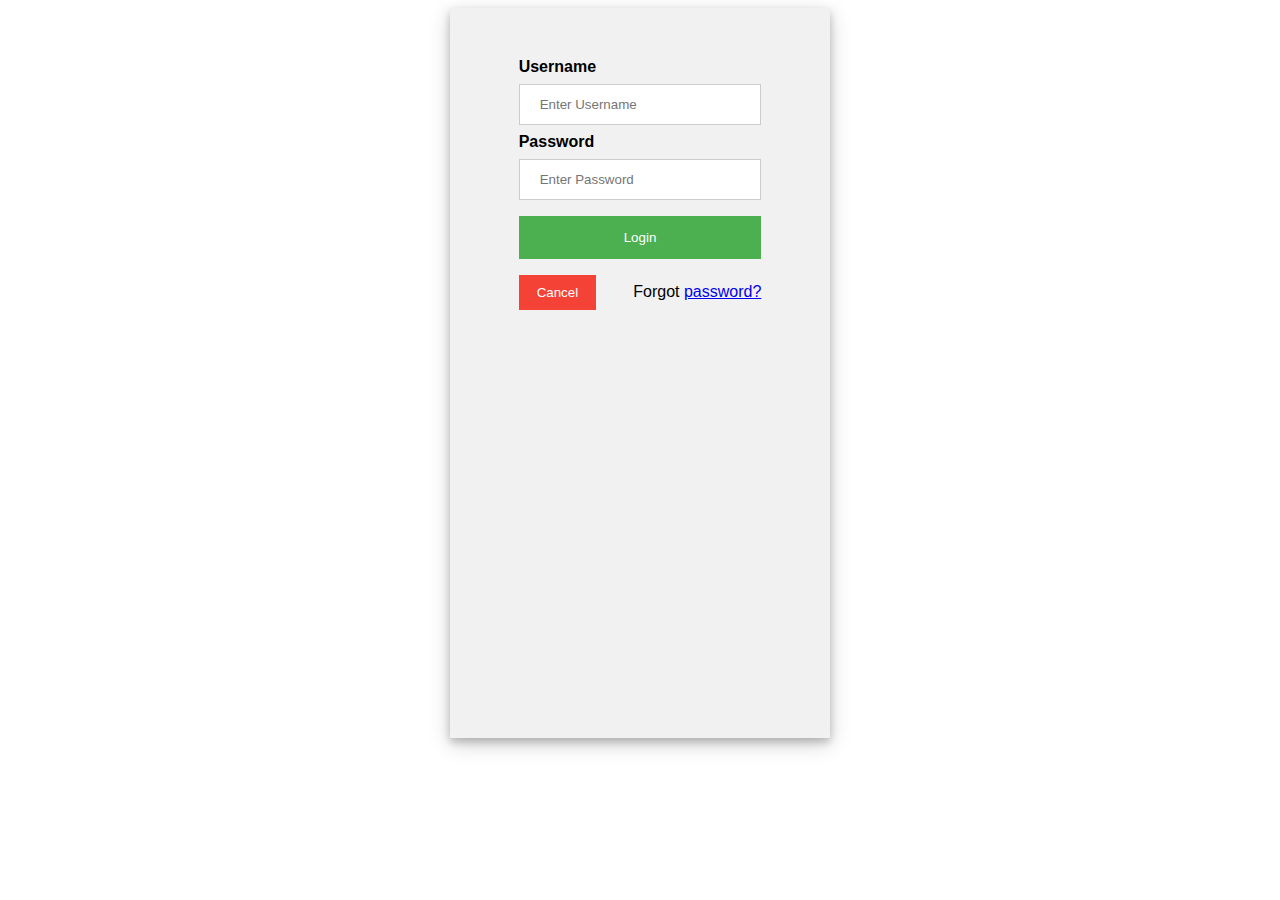
<file: login.html>
<!DOCTYPE html>
<html>
<head>
<title>Login_Page</title>
</head>

<style>
body {font-family: Arial, Helvetica, sans-serif;}
form {border: 0px solid #f1f1f1;}

input[type=text], input[type=password] {
  width: 100%;
  padding: 12px 20px;
  margin: 8px 0;
  display: inline-block;
  border: 1px solid #ccc;
  box-sizing: border-box;
}

button {
  background-color: #4CAF50;
  color: white;
  padding: 14px 20px;
  margin: 8px 0;
  border: none;
  cursor: pointer;
  width: 100%;
}

button:hover {
  opacity: 0.8;
}

.cancelbtn {
  width: auto;
  padding: 10px 18px;
  background-color: #f44336;
}

.imgcontainer {
  text-align: center;
  margin: 24px 0 12px 0;
}


.outside{

  background-color: #f1f1f1;
  margin:auto;
  width: 30%;
  box-shadow: 0 4px 8px 0 rgba(0, 0, 0, 0.2), 0 6px 20px 0 rgba(0, 0, 0, 0.19);
}

form{
  padding-top: 50px;
  padding-bottom: 420px;

  padding-left: 18%;
  padding-right: 18%;

}





span.psw {
  float: right;
  padding-top: 16px;
}

/* Change styles for span and cancel button on extra small screens */
@media screen and (max-width: 900px){
  .outside{
      width: 50%;
  }

}
@media screen and (max-width: 400px) {
  form{
    padding-top: 50px;
    padding-bottom: 420px;

    padding-left: 10%;
    padding-right: 10%;

  }
  span.psw {
     display: block;
     float: none;
  }
  .outside{
      width: 90%;
  }
  .cancelbtn {
     width: 100%;
  }
}
</style>


<body>
<div class="outside">
  <form action="loginphp.php" method="post">


    <div class="container">
      <label for="uname"><b>Username</b></label>
      <input type="text" placeholder="Enter Username" name="uname" required>

      <label for="psw"><b>Password</b></label>
      <input type="password" placeholder="Enter Password" name="psw" required>

      <button name="login_btn" type="submit">Login</button>
    </div>

    <div class="container" >
      <button type="button" class="cancelbtn">Cancel</button>
      <span class="psw">Forgot <a href="#">password?</a></span>
    </div>

  </form>
</div>


</body>
</html>
</file>
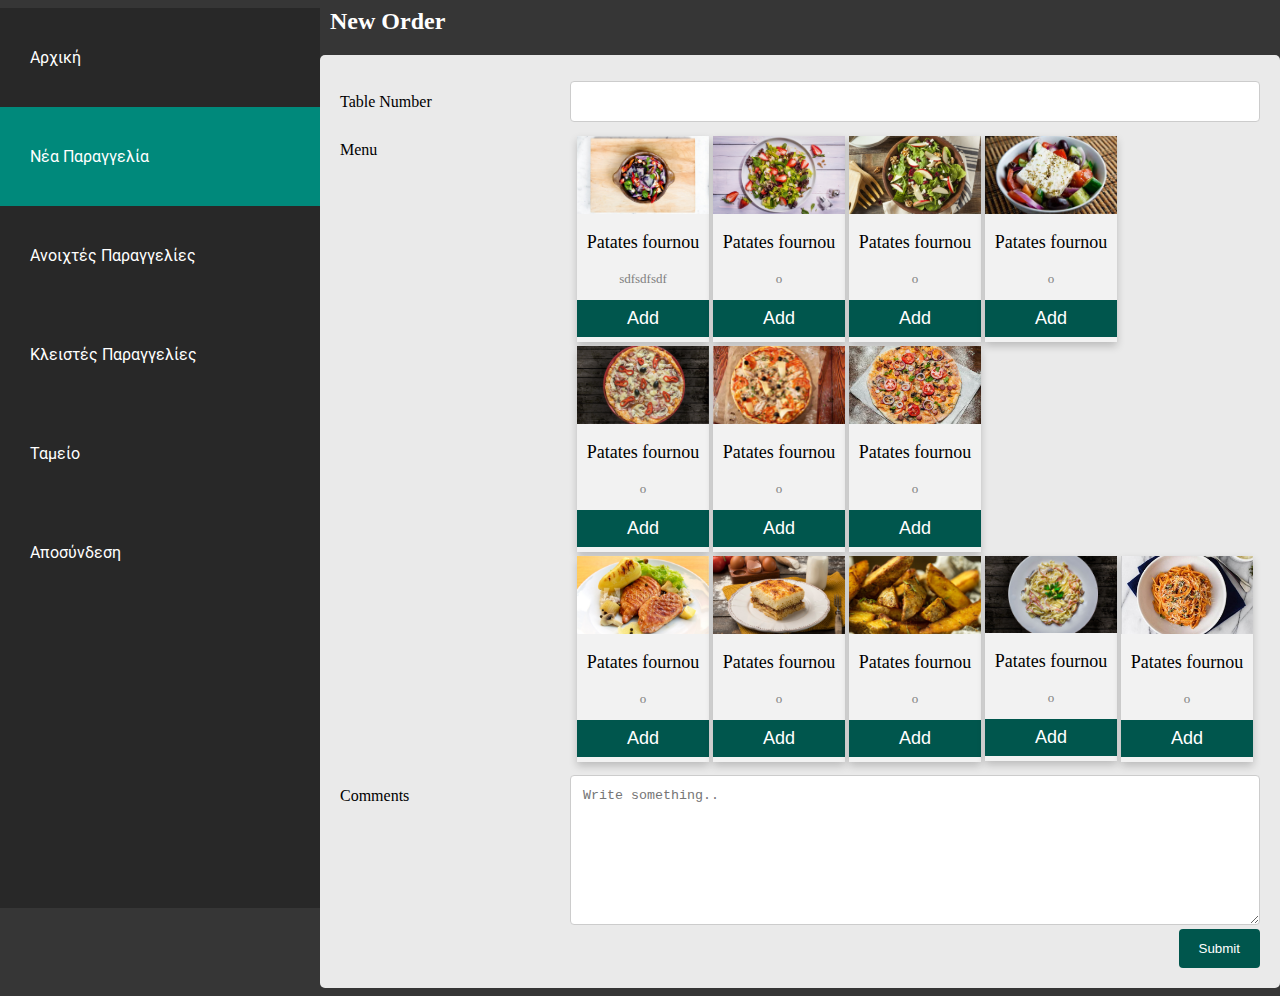
<file: serv_newOrder.html>
<!DOCTYPE html>
<html>
<head>
<meta name="viewport" content="width=device-width, initial-scale=1.0">
<link rel="stylesheet" href="temp.css">
<meta http-equiv="content-type" content="text/html;charset=utf-8" />
<style media="screen">

  .card {
  box-shadow: 0 4px 8px 0 rgba(0, 0, 0, 0.2);
  background-color: #f2f2f2;
  max-width: 300px;
  padding-bottom: 5px;
  margin: auto;
  text-align: center;
}

.title {
  color: black;
  font-size: 18px;
}
.titleDetails{
  color: grey;
  font-size: 13px;
}

button {
  border: none;
  outline: 0;
  display: inline-block;
  padding: 8px;
  color: white;
  background-color: #00564d;
  text-align: center;
  cursor: pointer;
  width: 100%;
  font-size: 18px;
}
button:hover, a:hover {
  background-color:#00897b;
}



input[type=text], select, textarea{
  width: 100%;
  padding: 12px;

  border: 1px solid #ccc;
  border-radius: 4px;
  box-sizing: border-box;
  resize: vertical;
}

/* Style the label to display next to the inputs */
label {
  padding: 12px 12px 12px 0;
  display: inline-block;
}

/* Style the submit button */
input[type=submit] {
  background-color: #00564d;
  color: white;
  padding: 12px 20px;
  border: none;
  border-radius: 4px;
  cursor: pointer;
  float: right;
}
.submitButton:hover{
  background-color:#00897b;
}



/* Style the container */
.container {
  border-radius: 5px;
  background-color: #eaeaea; /*xrwma gkri*/
  padding: 20px;
}
/* Floating column for labels: 25% width */
.col-25 {
  color:black;
  float: left;
  width: 25%;
  margin-top: 6px;
}

/* Floating column for inputs: 75% width */
.col-75 {
  float: left;
  width: 75%;
  margin-top: 6px;
}

/* Clear floats after the columns */
.row:after {
  content: "";
  display: table;
  clear: both;
}

/* Responsive layout - when the screen is less than 600px wide, make the two columns stack on top of each other instead of next to each other */
@media screen and (max-width: 600px) {
  .col-25, .col-75, input[type=submit],  {

    width: 100%;
    margin-top: 0;
  }
}
@media (min-width: 600px) {
  .grid-container {
    display: grid;
    grid-template-columns: 1fr 1fr 1fr 1fr 1fr ;
    padding: 5px;
  }
}

.grid-item {
  padding: 2px;
  font-size: 0px;
  text-align: center;
}
</style>

<title>Index_Serv/newOrder</title>
</head>
<body>


  <ul class="sidenav">
    <li><a href="index_Serv.php">Αρχική</a></li>
    <li><a href="serv_newOrder.html" class="active">Νέα Παραγγελία</a></li>
    <li><a href="serv_openOrders.php" >Ανοιχτές Παραγγελίες</a></li>
    <li><a href="serv_closedOrders.php">Κλειστές Παραγγελίες</a></li>
    <li><a href="serv_money.php">Ταμείο</a></li>
    <li><a href="logout.php">Αποσύνδεση</a></li>
  </ul>




  <div class="content">
    <h2 style="margin-top: 0px; margin-left: 10px;" >New Order</h2>

    <div class="container">
      <form action="action_page.php">

        <div class="row">
          <div class="col-25">
            <label for="fname">Table Number</label>
          </div>
          <div class="col-75">
            <input type="text" id="fname" name="firstname" >
          </div>
        </div>

<!-- Menuuuuuuuuuuuuuuuuuuu -->
        <div class="row">
          <div class="col-25">
            <label for="menu">Menu</label>
          </div>
          <div class="col-75">
          <!-- edw to Menuuuuuuuuuuuuuuuuuuu -->
          <div class="grid-container">

            <div class="grid-item">
              <div class="card">
                <img src="menu\salad1.jpg" alt="John" style="width:100%">
                <p class="title">Patates fournou</p>
                <p class="titleDetails">sdfsdfsdf</p>
                <p><button>Add</button></p>
              </div>
            </div>

            <div class="grid-item">
              <div class="card">
                <img src="menu/salad2.png" alt="John" style="width:100%">
                <p class="title">Patates fournou</p>
                <p class="titleDetails">o</p>
                <p><button>Add</button></p>
              </div>

            </div>
            <div class="grid-item">
              <div class="card">
                <img src="menu/salad3.png" alt="John" style="width:100%">
                <p class="title">Patates fournou</p>
                <p class="titleDetails">o</p>
                <p><button>Add</button></p>
              </div>
            </div>

            <div class="grid-item">
              <div class="card">
                <img src="menu/salad4.png" alt="John" style="width:100%">
                <p class="title">Patates fournou</p>
                <p class="titleDetails">o</p>
                <p><button>Add</button></p>
              </div>
            </div>

            <div class="grid-item">
              <!-- empty -->
            </div>

            <div class="grid-item">
              <div class="card">
                <img src="menu/pizza1.jpg" alt="John" style="width:100%">
                <p class="title">Patates fournou</p>
                <p class="titleDetails">o</p>
                <p><button>Add</button></p>
              </div>
            </div>

            <div class="grid-item">
              <div class="card">
                <img src="menu/pizza2.png" alt="John" style="width:100%">
                <p class="title">Patates fournou</p>
                <p class="titleDetails">o</p>
                <p><button>Add</button></p>
              </div>
            </div>

            <div class="grid-item">
              <div class="card">
                <img src="menu/pizza3.png" alt="John" style="width:100%">
                <p class="title">Patates fournou</p>
                <p class="titleDetails">o</p>
                <p><button>Add</button></p>
              </div>
            </div>

            <div class="grid-item">
              <!-- empty -->
            </div>
            <div class="grid-item">
              <!-- empty -->
            </div>

            <div class="grid-item">
              <div class="card">
                <img src="menu/kotopoulo.png" alt="John" style="width:100%">
                <p class="title">Patates fournou</p>
                <p class="titleDetails">o</p>
                <p><button>Add</button></p>
              </div>
            </div>

            <div class="grid-item">
              <div class="card">
                <img src="menu/pastitsio.png" alt="John" style="width:100%">
                <p class="title">Patates fournou</p>
                <p class="titleDetails">o</p>
                <p><button>Add</button></p>
              </div>
            </div>

            <div class="grid-item">
              <div class="card">
                <img src="menu/patates.jpg" alt="John" style="width:100%">
                <p class="title">Patates fournou</p>
                <p class="titleDetails">o</p>
                <p><button>Add</button></p>
              </div>
            </div>

            <div class="grid-item">
              <div class="card">
                <img src="menu/carbonara.jpg" alt="John" style="width:100%">
                <p class="title">Patates fournou</p>
                <p class="titleDetails">o</p>
                <p><button>Add</button></p>
              </div>
            </div>

            <div class="grid-item">
              <div class="card">
                <img src="menu/napoliten.png" alt="John" style="width:100%">
                <p class="title">Patates fournou</p>
                <p class="titleDetails">o</p>
                <p><button>Add</button></p>
              </div>
            </div>

          </div>
          </div>
        </div>


        <div class="row">
          <div class="col-25">
            <label for="subject">Comments</label>
          </div>
          <div class="col-75">
            <textarea id="subject" name="subject" placeholder="Write something.." style="height:150px"></textarea>
          </div>
        </div>



        <div class="row">
          <input class="submitButton" type="submit" value="Submit">
        </div>

      </form>
    </div>

  </div>

</body>


</html>
</file>
<file: temp.css>
@import url('https://fonts.googleapis.com/css?family=Roboto:300,400,500&subset=greek');
body {
  margin-left:  0px;
  margin-right:  0px;
  background-image: url("logo01.png");

-webkit-background-size: cover;
  -moz-background-size: cover;
  -o-background-size: cover;

  background-size: cover;
  /*background-color: #363636;      xrwma selidas*/
  color: white;
	}                  							/*grammata selidas*/

ul.sidenav {
  list-style-type: none;
  margin: 0px;
  padding: 0px;
  width: 25%;
  background-color: #282828;      /*xrwma baras*/
  position: fixed;
  height: 100%;
  overflow: auto;
}

ul.sidenav li a {
  font-family: 'Roboto', sans-serif;
  display: block;
  color: white;                   /*grammata baras*/
  padding: 40px 30px;
  text-decoration: none;
}

ul.sidenav li a.active {
  background-color: #00897b;
  color: white;                   /*grammata baras*/
}

ul.sidenav li a:hover:not(.active) {
  background-color: #00897b;      /*xrwma hover baras*/
  color: white;                   /*grammata baras*/
}


div.content {
  margin-left: 25%;


}

@media screen and (max-width: 900px) {
  body{
    background-color: #363636;
    background-image: none;


  }
  ul.sidenav {
    width: 100%;
    height: auto;
    position: relative;
  }

  ul.sidenav li a {
    float: left;
    padding: 15px;
  }

  div.content {margin-left: 0px;}
}

@media screen and (max-width: 400px) {
  ul.sidenav li a {
    text-align: center;
    float: none;
  }
}
</file>
